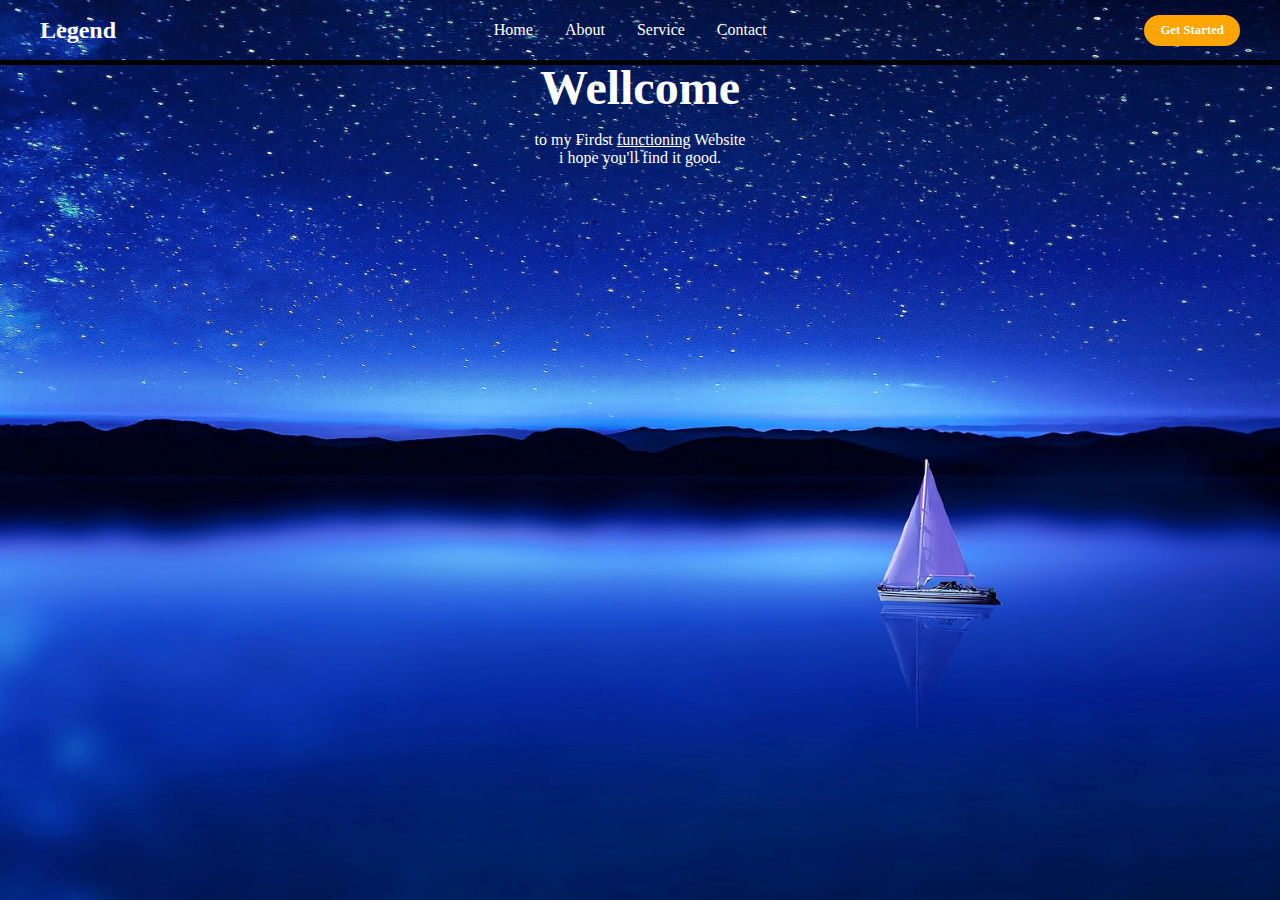
<file: Balane 2/index.html>
<!DOCTYPE html>
<html lang="en">
  <head>
    <meta charset="UTF-8" />
    <meta name="viewport" content="width=device-width, initial-scale=1.0" />
    <link
      rel="stylesheet"
      href="https://cdnjs.cloudflare.com/ajax/libs/font-awesome/6.5.1/css/all.min.css"
      integrity="sha512-DTOQO9RWCH3ppGqcWaEA1BIZOC6xxalwEsw9c2QQeAIftl+Vegovlnee1c9QX4TctnWMn13TZye+giMm8e2LwA=="
      crossorigin="anonymous"
      referrerpolicy="no-referrer"
    />
    <link rel="stylesheet" href="style.css" />
    <title>LEGEND</title>
  </head>
  <body>
    <header>
      <div class="navbar">
        <div class="logo"><a href="#">Legend</a></div>
        <ul class="links">
          <li><a href="hero">Home</a></li>
          <li><a href="about">About</a></li>
          <li><a href="service">Service</a></li>
          <li><a href="contact">Contact</a></li>
        </ul>
        <a href="#" class="action_btn">Get Started</a>
        <div class="toggle_btn">
          <i class="fa-solid fa-bars"></i>
        </div>
      </div>
    </header>

    <main>
      <section id="hero">
      <h1>Wellcome</h1>
      <p>to my Firdst <u>functioning</u> Website <br> i hope you'll find it good.</p>
    </section>
    </main>

    <div class="dropdown_menu">
      <li><a href="home">Home</a></li>
      <li><a href="about">About</a></li>
      <li><a href="service">Service</a></li>
      <li><a href="contact">Contact</a></li>
      <li><a href="#" class="action_btn">Get Started</a></li>
    </div>

    <footer></footer>

    <script src="script.js"></script>
  </body>
</html>
</file>
<file: Balane 2/style.css>
* {
  margin: 0;
  padding: 0;
  box-sizing: border-box;
  font-family: "open Sans", "sans-Sheriff";
}

body {
  margin: 0;
  height: 100vh;
  background-color: #000;
  background-image: url(fantasy.jpg);
  background-size: cover;
  background-position: center;
}

li {
  list-style: none;
}

a {
  text-decoration: none;
  color: #fff;
  font-size: 1rem;
}

a:hover {
    color: orange;
}

header{
    position: relative;
    padding: 0 2rem;
    box-shadow: 0px 5px;
}

.navbar{
    width: 100%;
    height: 60px;
    max-width: 1200px;
    margin: 0 auto;
    display: flex;
    align-items: center;
    justify-content: space-between;
}

.navbar .logo a {
    font-size: 1.5rem;
    font-weight: bold;
}

.navbar .links {
    display: flex;
    gap: 2rem;
}

.navbar .toggle_btn {
    color: #fff;
    font-size: 1.5rem;
    cursor: pointer;
    display: none;
}

.action_btn {
    background-color: orange;
    color: #fff;
    padding: 0.5rem 1rem;
    border: none;
    outline: none;
    border-radius: 20px;
    font-size: 0.8rem;
    font-weight: bold;
    cursor: pointer;
}

.action_btn:hover {
    scale: 1.05;
    color: #fff;
}

.action_btn:active {
    scale: 0.95;
}

.dropdown_menu{
    display: none;
    position: absolute;
    right: 2rem;
    top: 60px;
    height: 0;
    width: 300px;
    background: rgb(255, 255, 255, 0.1);
    border-radius: 10px;
    overflow-y: hidden;
    transition: height .2s cubic-bezier(0.175, 0.885, 0.32, 1.275);
}

.dropdown_menu.open {
    height: 240px;
}

.dropdown_menu li {
    padding: 0.7rem;
    display: flex;
    align-items: center;
    justify-content: center;
}

.dropdown_menu .action_btn {
    width: 100%;
    display: flex;
    justify-content: center;
}

section#hero {
    height: calc(100vh - 60px);
    display: flex;
    flex-direction: column;
    align-items: center;
    justify-self: center;
    text-align: center;
    color: #fff;
}

#hero h1 {
    font-size: 3rem;
    margin-bottom: 1rem;
}

@media (max-width: 992px) {
    .navbar .links,
    .navbar .action_btn {
        display: none;
    }

    .navbar .toggle_btn {
        display: block;
    }

    .dropdown_menu {
        display: block;
    }
}

@media (max-width: 576px) {
    .dropdown_menu {
        left: 2rem;
        width: unset;
    }
}
</file>
